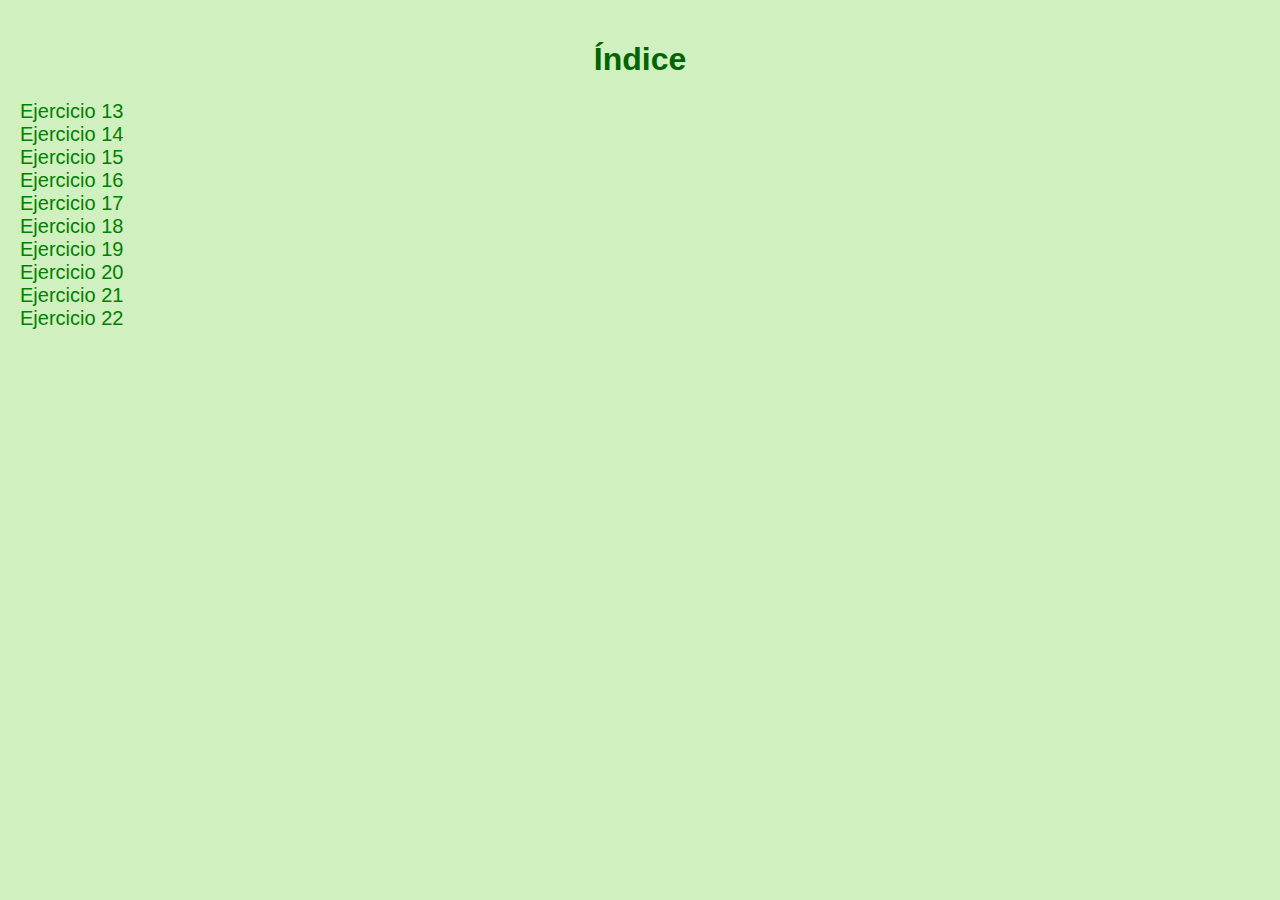
<file: index.html>
<!DOCTYPE html>
<html lang="es">
<head>
    <meta charset="UTF-8">
    <meta http-equiv="X-UA-Compatible" content="IE=edge">
    <meta name="viewport" content="width=device-width, initial-scale=1.0">
    <title>Índice</title>
    <link rel="stylesheet" href="css/estilo.css" type="text/css">
</head>
<body>
    <h1>Índice</h1>
    <ol class="index-list">
        <li><a href="ejercicio013.html" target="_blank">Ejercicio 13</a></li>
        <li><a href="ejercicio14.html" target="_blank">Ejercicio 14</a></li>
        <li><a href="ejercicio15.html" target="_blank">Ejercicio 15</a></li>
        <li><a href="ejercicio16.html" target="_blank">Ejercicio 16</a></li>
        <li><a href="ejercicio17.html" target="_blank">Ejercicio 17</a></li>
        <li><a href="ejercicio18.html" target="_blank">Ejercicio 18</a></li>
        <li><a href="ejercicio19.html" target="_blank">Ejercicio 19</a></li>
        <li><a href="ejercicio20.html" target="_blank">Ejercicio 20</a></li>
        <li><a href="ejercicio21.html" target="_blank">Ejercicio 21</a></li>
        <li><a href="ejercicio22.html" target="_blank">Ejercicio 22</a></li>
    </ol>
</body>
</html>
</file>
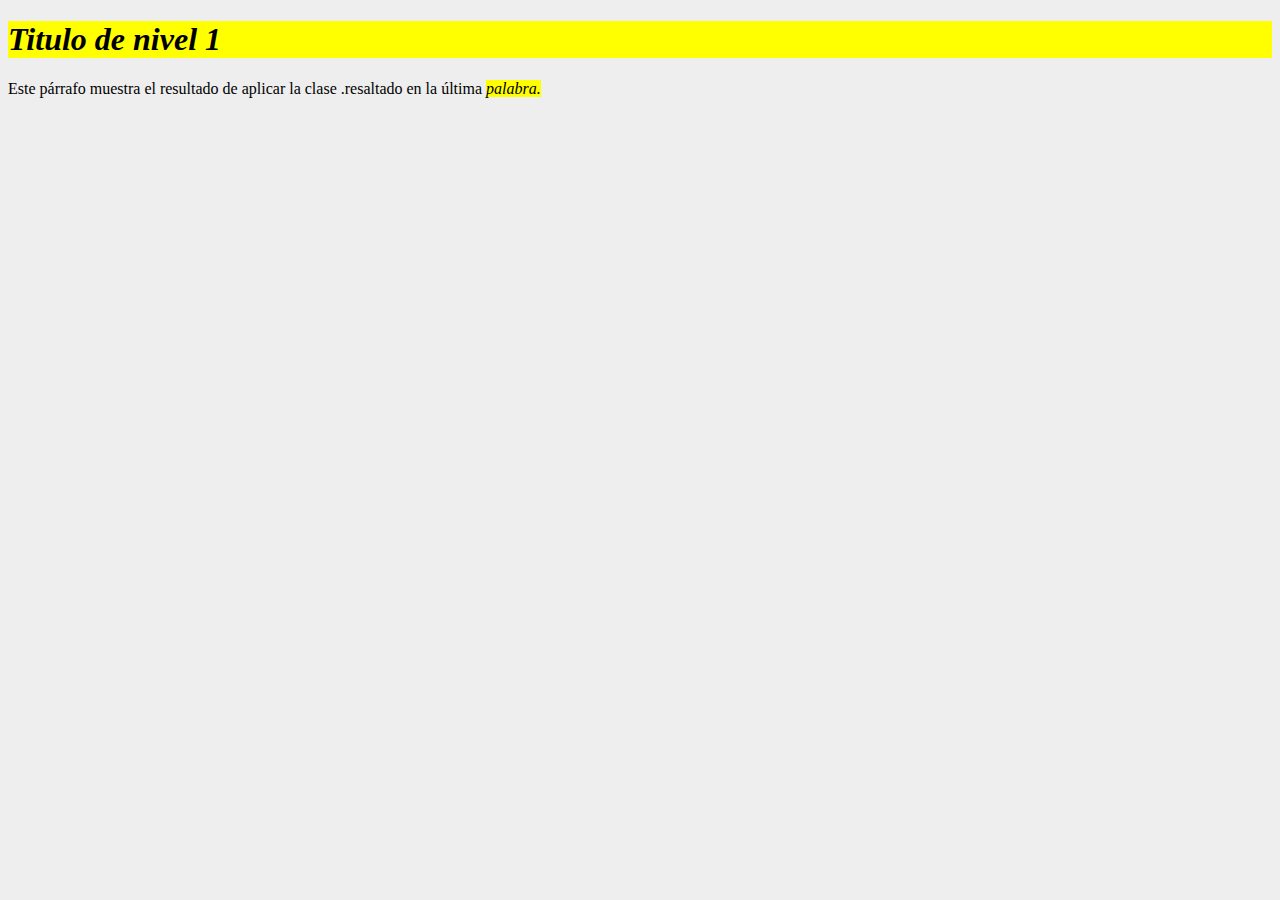
<file: ejercicio013.html>
<!DOCTYPE html>
<html lang="es">
<head>
    <meta charset="UTF-8">
    <meta http-equiv="X-UA-Compatible" content="IE=edge">
    <meta name="viewport" content="width=device-width, initial-scale=1.0">
    <title>Problema</title>
    <link rel="StyleSheet" href="css/estilo01.css">
</head>
<body>
    <h1 class="resaltado">Titulo de nivel 1</h1>
    <p>
        Este párrafo muestra el resultado de aplicar la clase .resaltado en la
        última
        <span class="resaltado">palabra.</span>
    </p>
</body>
</html>
</file>
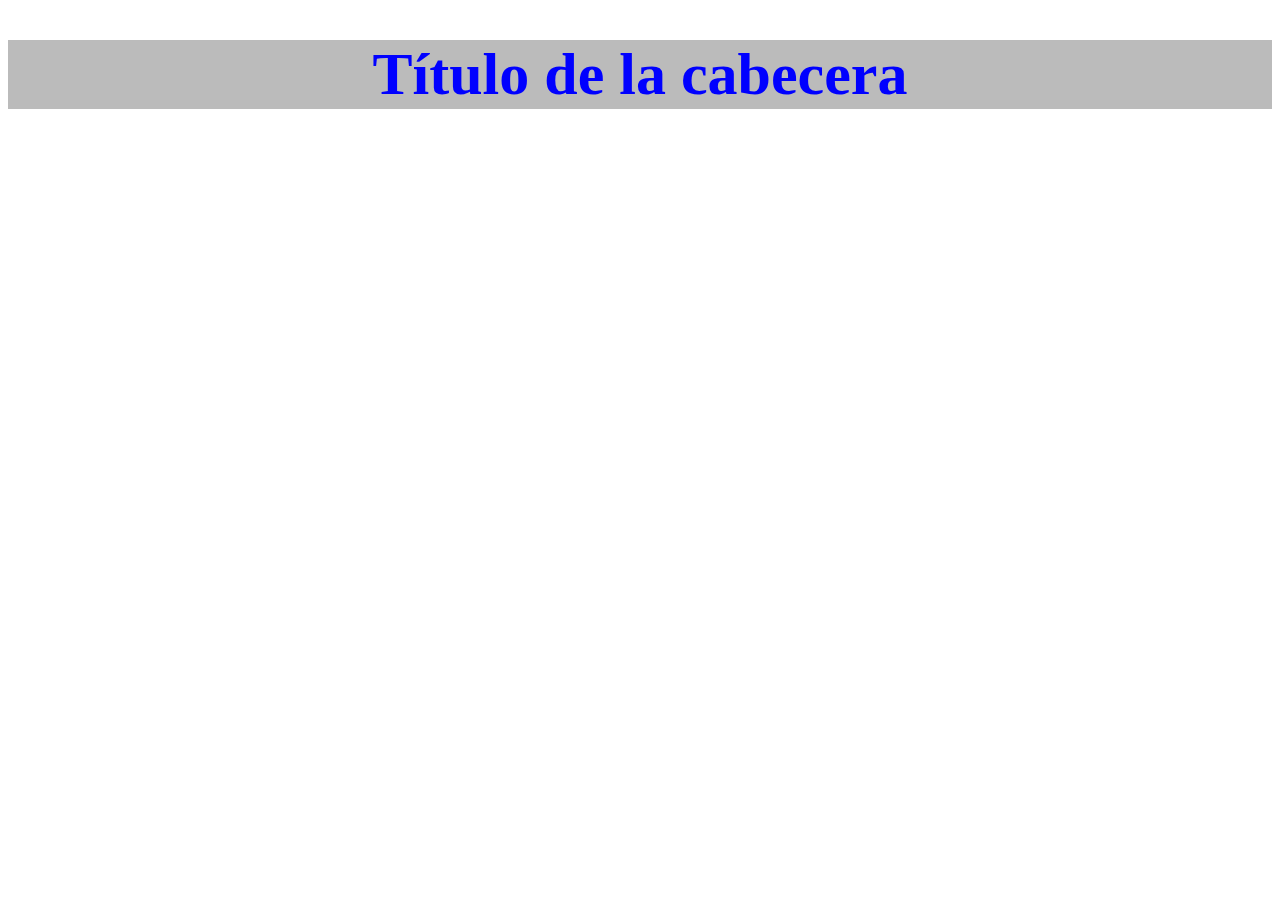
<file: ejercicio14.html>
<!DOCTYPE html>
<html lang="es">
<head>
    <meta charset="UTF-8">
    <meta http-equiv="X-UA-Compatible" content="IE=edge">
    <meta name="viewport" content="width=device-width, initial-scale=1.0">
    <title>Problema</title>
    <link rel="StyleSheet" href="css/estilo02.css">
</head>
<body>
    <div id="cabecera">
        <h1>Título de la cabecera</h1>
    </div>
</body>
</html>
</file>
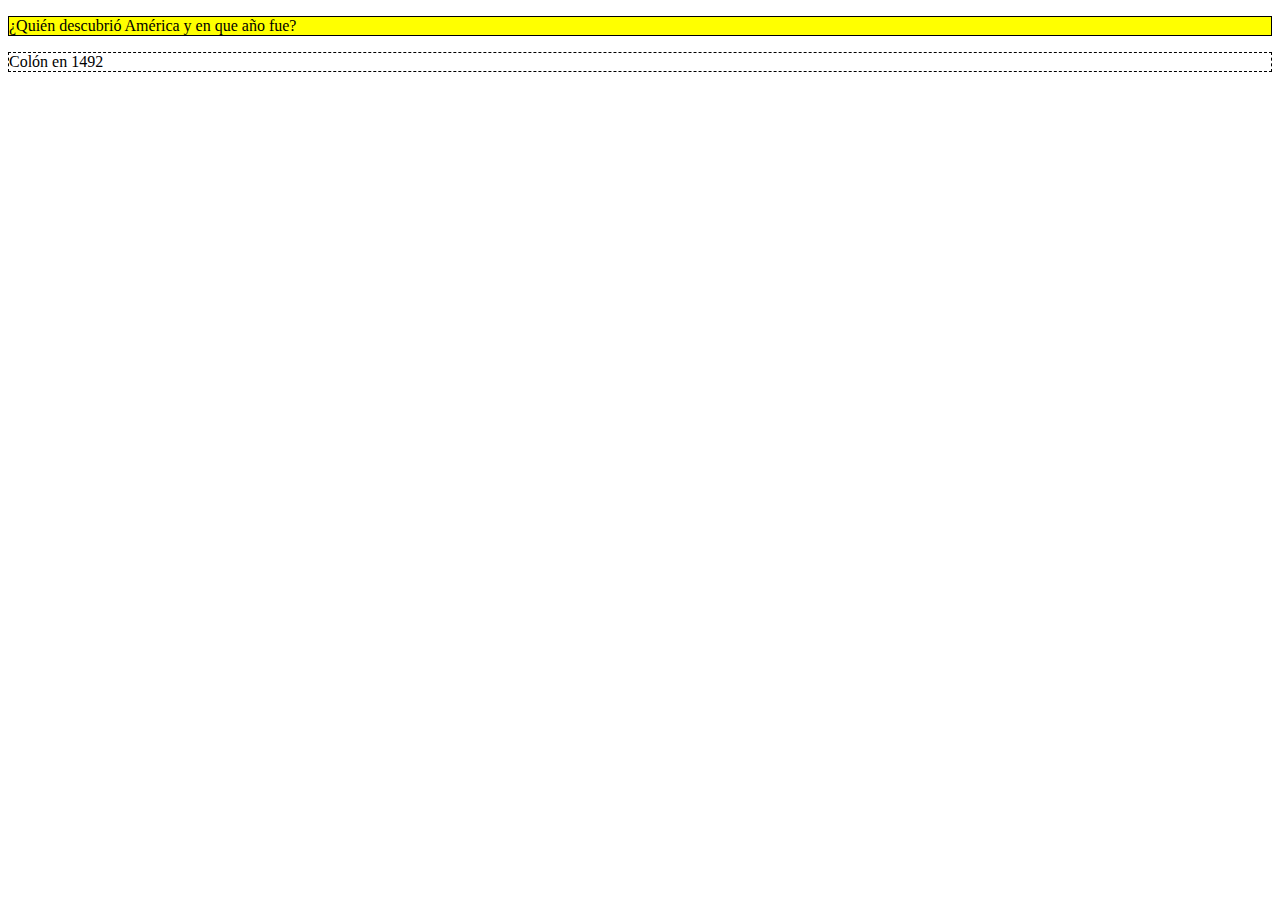
<file: ejercicio15.html>
<!DOCTYPE html>
<html lang="es">
<head>
    <meta charset="UTF-8">
    <meta http-equiv="X-UA-Compatible" content="IE=edge">
    <meta name="viewport" content="width=device-width, initial-scale=1.0">
    <title>Problema</title>
    <link rel="StyleSheet" href="css/estilo03.css">
</head>
<body>
    <p class="pregunta">¿Quién descubrió América
        y en que año fue?</p>
    <p class="respuesta">Colón en 1492</p>
</body>
</html>
</file>
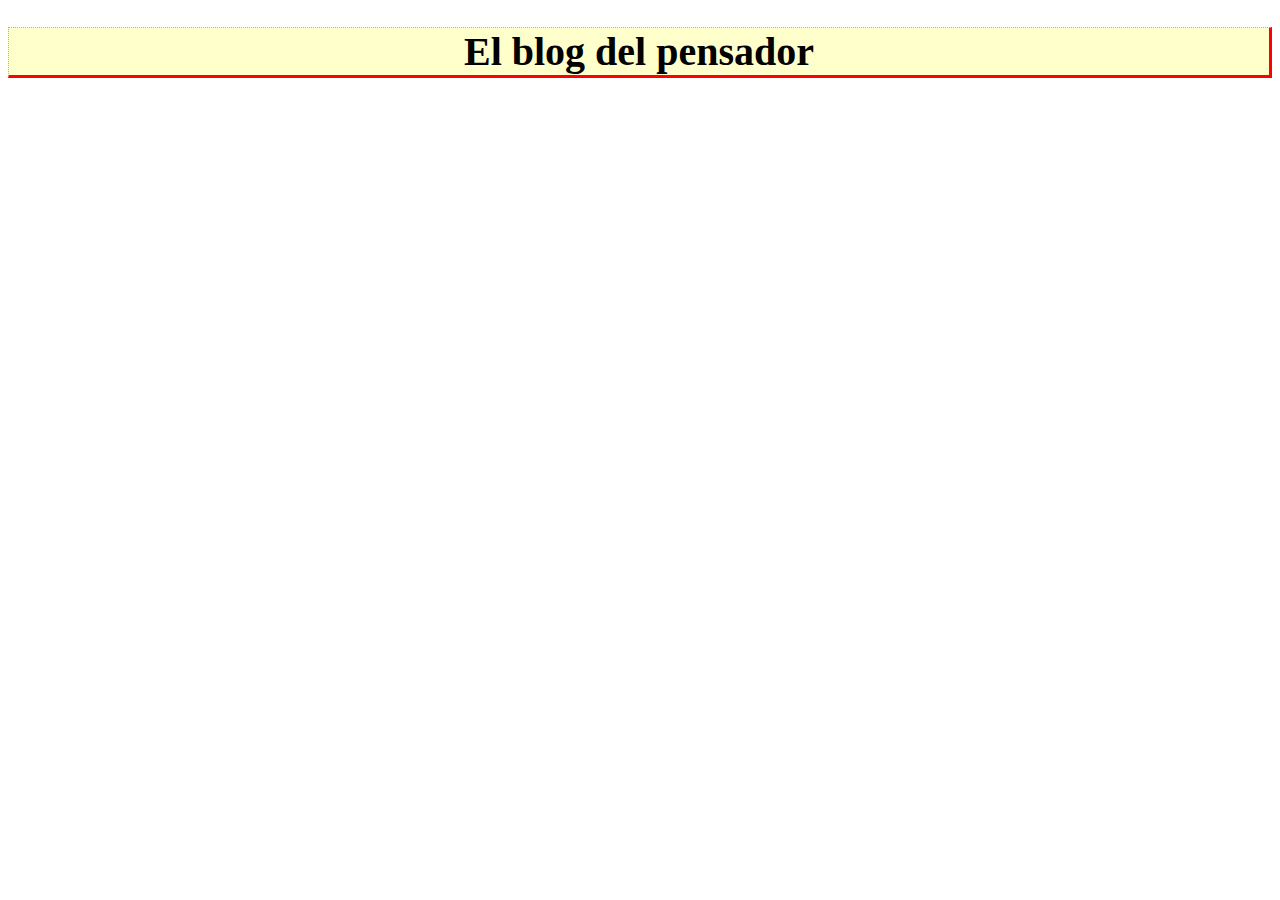
<file: ejercicio16.html>
<!DOCTYPE html>
<html lang="es">
<head>
    <meta charset="UTF-8">
    <meta http-equiv="X-UA-Compatible" content="IE=edge">
    <meta name="viewport" content="width=device-width, initial-scale=1.0">
    <title>Problema</title>
    <link rel="StyleSheet" href="css/estilo04.css">
</head>
<body>
    <h1 class="titulopagina">El blog del pensador</h1>
</body>
</html>
</file>
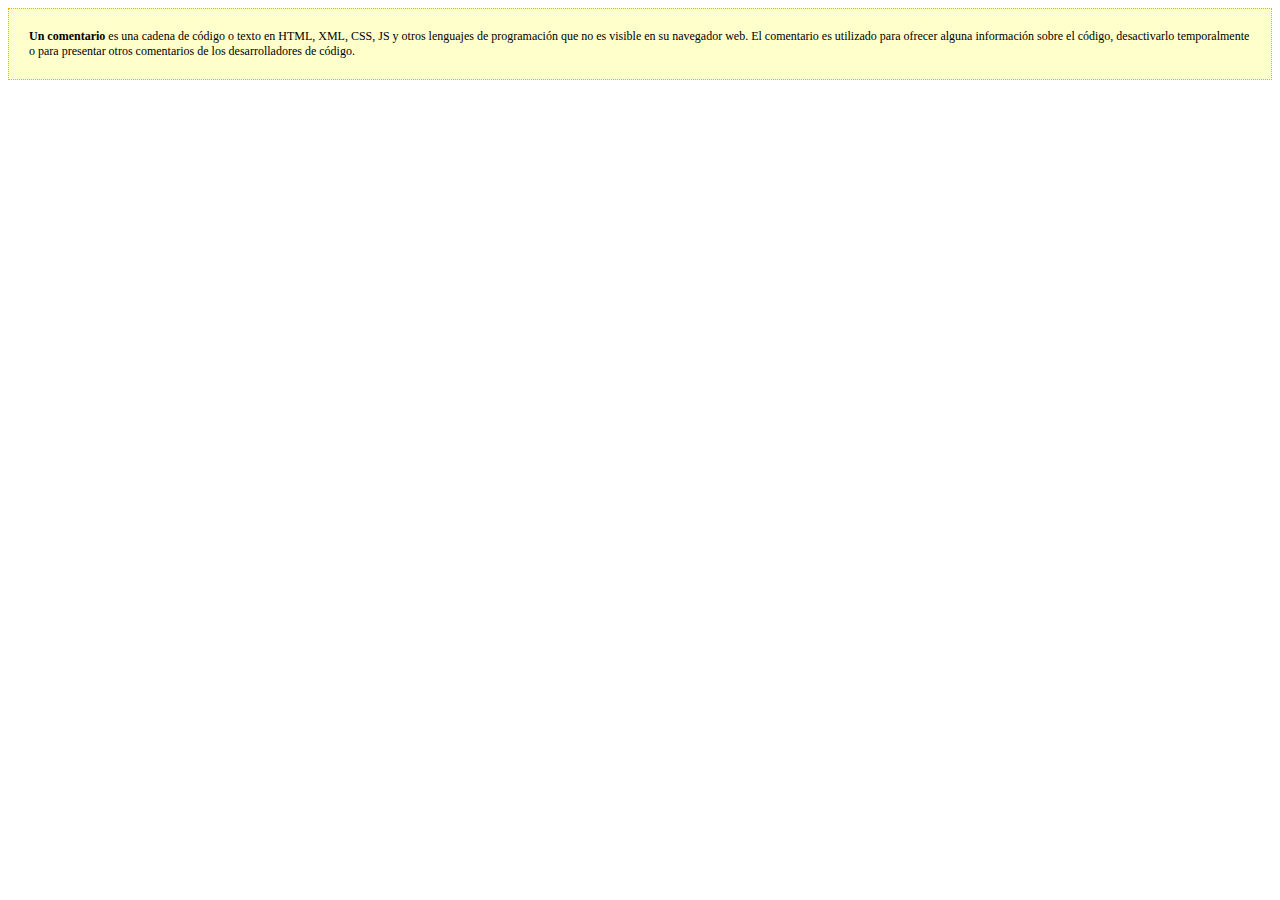
<file: ejercicio17.html>
<!DOCTYPE html>
<html lang="es">
<head>
    <meta charset="UTF-8">
    <meta http-equiv="X-UA-Compatible" content="IE=edge">
    <meta name="viewport" content="width=device-width, initial-scale=1.0">
    <title>Problema</title>
    <link rel="StyleSheet" href="css/estilo05.css">
</head>
<body>
    <div class="codigofuente">
        <strong>Un comentario</strong> es una cadena de código o texto en HTML,
        XML, CSS, JS y otros lenguajes de programación que no es visible en su
        navegador web. El comentario es utilizado para ofrecer alguna información
        sobre el código, desactivarlo temporalmente o para presentar otros
        comentarios de los desarrolladores de código.
    </div>
</body>
</html>
</file>
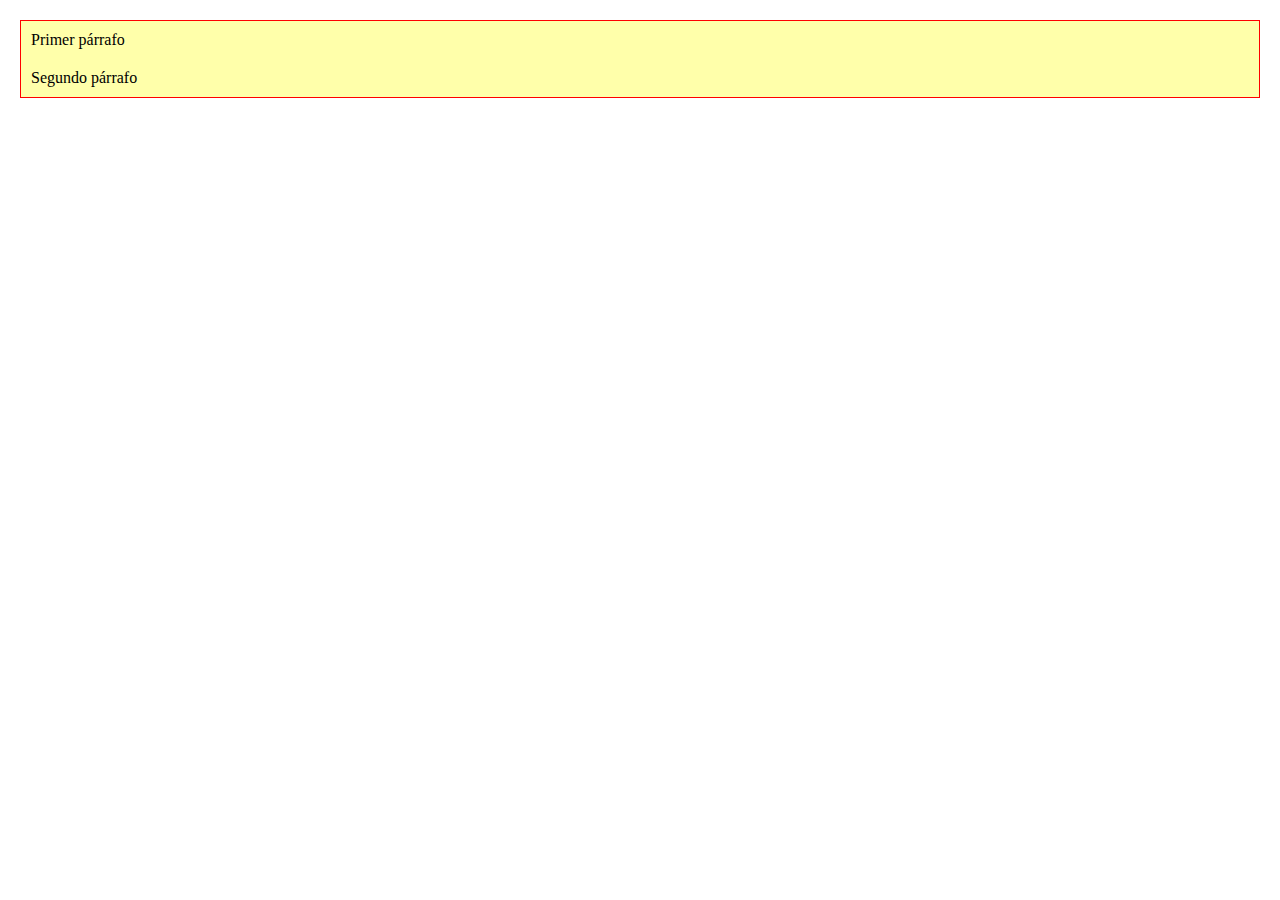
<file: ejercicio18.html>
<!DOCTYPE html>
<html lang="es">
<head>
    <meta charset="UTF-8">
    <meta http-equiv="X-UA-Compatible" content="IE=edge">
    <meta name="viewport" content="width=device-width, initial-scale=1.0">
    <title>Problema</title>
    <link rel="StyleSheet" href="css/estilo06.css">
</head>
<body>
    <div>
        <p>Primer párrafo</p>
        <p>Segundo párrafo</p>
    </div>
</body>
</html>
</file>
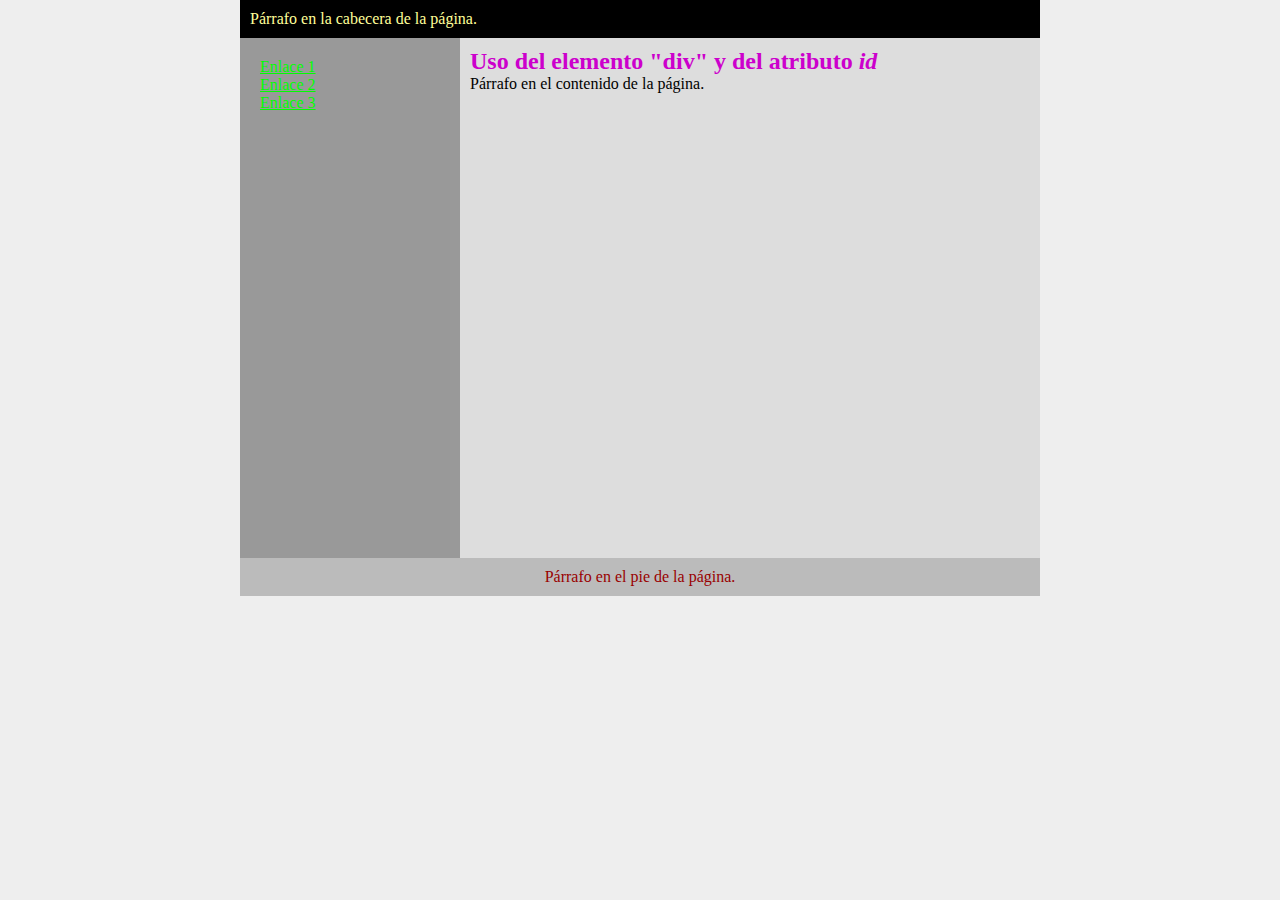
<file: ejercicio19.html>
<!DOCTYPE html>
<html lang="es">
<head>
    <meta charset="UTF-8">
    <meta http-equiv="X-UA-Compatible" content="IE=edge">
    <meta name="viewport" content="width=device-width, initial-scale=1.0">
    <title>Ejemplo uso del elemento div y del atributo id</title>
    <link rel="stylesheet" href="css/estilo07.css">
</head>
<body>
    <div class="contenedor">
        <header class="cabecera">
            <p>Párrafo en la cabecera de la página.</p>
        </header>
        <nav class="menu">
            <ul>
                <li><a href="enlace_1.html">Enlace 1</a></li>
                <li><a href="enlace_2.html">Enlace 2</a></li>
                <li><a href="enlace_3.html">Enlace 3</a></li>
            </ul>
        </nav>
        <main>
            <section class="contenido">
                <h1>Uso del elemento &quot;div&quot; y del atributo <i>id</i></h1>
                <p>Párrafo en el contenido de la página.</p>
            </section>
        </main>
        <footer class="pie">
            <p>Párrafo en el pie de la página.</p>
        </footer>
    </div>
</body>
</html>
</file>
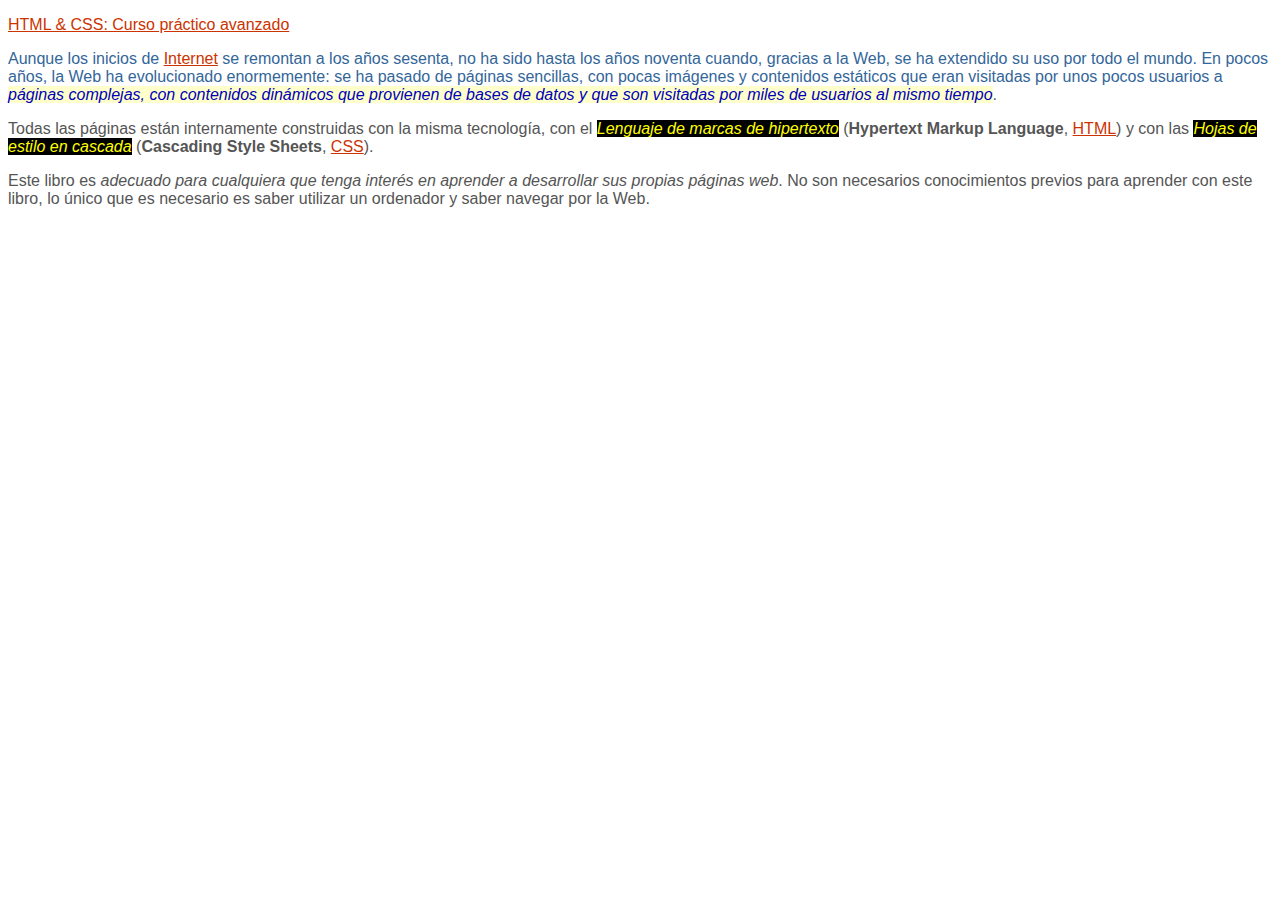
<file: ejercicio20.html>
<!DOCTYPE html>
<html lang="es">
<head>
    <meta charset="utf-8" />
    <meta http-equiv="X-UA-Compatible" content="IE=edge">
    <meta name="viewport" content="width=device-width, initial-scale=1.0">
    <title>Ejercicio de selectores</title>
    <style>
        /* Todos los elementos de la página */
        * {
            font-size: 16px;
            font-family: Arial, Helvetica, sans-serif;
        }

        /* Todos los párrafos de la página */
        p {
            color: #555;
        }

        /* Todos los párrafos contenidos en #primero */
        #primero p {
            color: #369;
        }

        /* Todos los enlaces de la página */
        a {
            color: #C30;
        }

        /* Los elementos <em> contenidos en #primero */
        #primero em {
            color: #0000BB;
            background-color: #FFFFCC;
        }

        /* Todos los elementos <em> con la clase "especial" en toda la página */
        em.especial {
            color: #FFFF00;
            background: #000000;
        }

        /* Todos los elementos <span> contenidos en la clase "normal" */
        .normal span {
            font-weight: bold;
        }
    </style>
</head>
<body>
    <div id="primero">
        <p>
            <a href="http://publicacionesaltaria.com/es/tienda/112-html-css-curso-
        practico.html">HTML &amp; CSS: Curso práctico avanzado</a>
        </p>
        <p>
            Aunque los inicios de <a href="https://es.wikipedia.org/wiki/Internet">Internet</a> se remontan a
            los años sesenta, no ha sido hasta los años noventa cuando, gracias a la
            Web, se ha extendido su uso por todo el mundo. En pocos años, la Web ha
            evolucionado enormemente: se ha pasado de páginas sencillas, con pocas
            imágenes y contenidos estáticos que eran visitadas por unos pocos
            usuarios a <em>páginas complejas, con contenidos dinámicos que provienen
                de bases de datos y que son visitadas por miles de usuarios al mismo
                tiempo</em>.
        </p>
    </div>
    <div id="segundo" class="normal">
        <p>
            Todas las páginas están internamente construidas con la misma tecnología,
            con el <em class="especial">Lenguaje de marcas de hipertexto</em>
            (<span>Hypertext Markup Language</span>, <a href="https://es.wikipedia.org/wiki/HTML">HTML</a>) y con las
            <em class="especial">Hojas de estilo en cascada</em> (<span>Cascading Style
                Sheets</span>, <a href="https://es.wikipedia.org/wiki/CSS">CSS</a>).
        </p>
        <p>
            Este libro es <em>adecuado para cualquiera que tenga interés en aprender
                a desarrollar sus propias páginas web</em>. No son necesarios
            conocimientos previos para aprender con este libro, lo único que es
            necesario es saber utilizar un ordenador y saber navegar por la Web.
        </p>
    </div>
</body>
</html>
</file>
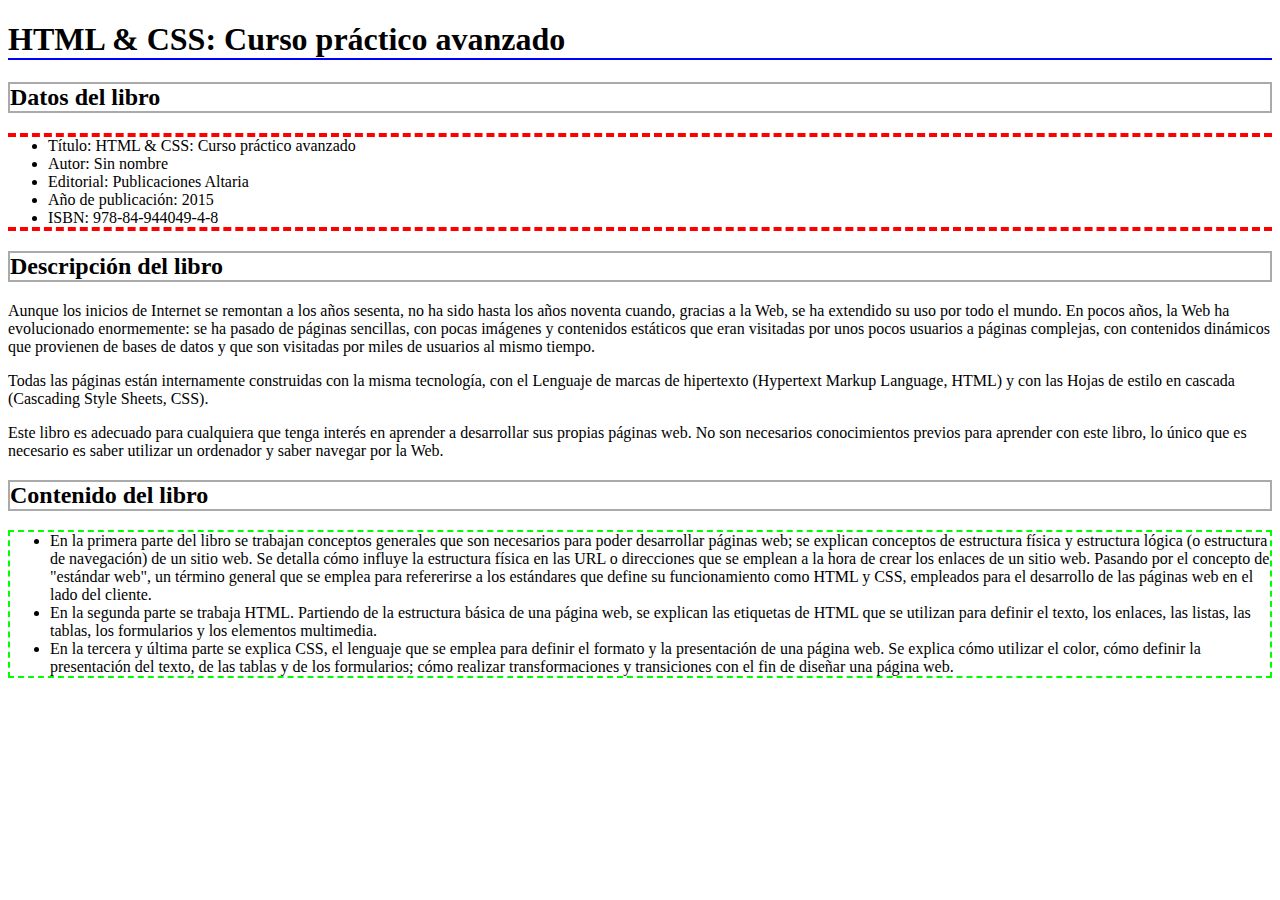
<file: ejercicio21.html>
<!DOCTYPE html>
<html lang="es">
    <html >
<head>
    <meta charset="utf-8" />
    <meta http-equiv="X-UA-Compatible" content="IE=edge">
    <meta name="viewport" content="width=device-width, initial-scale=1.0">
    <title>HTML &amp; CSS: Curso práctico avanzado</title>
    <style>
        h1 {
            border-bottom: 2px solid #00F; /* Borde inferior azul */
        }

        h2 {
            border: 2px solid #AAA; /* Borde completo gris */
        }

        .datos-libro {
            border-top: 4px dashed #F00; /* Borde superior rojo */
            border-bottom: 4px dashed #F00; /* Borde inferior rojo */
        }

        .contenido-libro {
            border: 2px dashed #0F0; /* Borde completo verde */
        }
    </style>
</head>
<body>
    <h1>HTML &amp; CSS: Curso práctico avanzado</h1>
    <h2>Datos del libro</h2>
    <ul class="datos-libro">
        <li>Título: HTML &amp; CSS: Curso práctico avanzado</li>
        <li>Autor: Sin nombre</li>
        <li>Editorial: Publicaciones Altaria</li>
        <li>Año de publicación: 2015</li>
        <li>ISBN: 978-84-944049-4-8</li>
    </ul>
    <h2>Descripción del libro</h2>
    <p>
        Aunque los inicios de Internet se remontan a los años sesenta, no ha sido
        hasta los años noventa cuando, gracias a la Web, se ha extendido su uso
        por todo el mundo. En pocos años, la Web ha evolucionado enormemente: se
        ha pasado de páginas sencillas, con pocas imágenes y contenidos estáticos
        que eran visitadas por unos pocos usuarios a páginas complejas, con
        contenidos dinámicos que provienen de bases de datos y que son visitadas
        por miles de usuarios al mismo tiempo.
    </p>
    <p>
        Todas las páginas están internamente construidas con la misma tecnología,
        con el Lenguaje de marcas de hipertexto (Hypertext Markup Language, HTML)
        y con las Hojas de estilo en cascada (Cascading Style Sheets, CSS).
    </p>
    <p>
        Este libro es adecuado para cualquiera que tenga interés en aprender a
        desarrollar sus propias páginas web. No son necesarios conocimientos
        previos para aprender con este libro, lo único que es necesario es saber
        utilizar un ordenador y saber navegar por la Web.
    </p>
    <h2>Contenido del libro</h2>
    <ul class="contenido-libro">
        <li>En la primera parte del libro se trabajan conceptos generales que son
            necesarios para poder desarrollar páginas web; se explican conceptos de
            estructura física y estructura lógica (o estructura de navegación) de un
            sitio web. Se detalla cómo influye la estructura física en las URL o
            direcciones que se emplean a la hora de crear los enlaces de un sitio
            web. Pasando por el concepto de "estándar web", un término general que se
            emplea para refererirse a los estándares que define su funcionamiento
            como HTML y CSS, empleados para el desarrollo de las páginas web en el
            lado del cliente.</li>
        <li>En la segunda parte se trabaja HTML. Partiendo de la estructura
            básica de una página web, se explican las etiquetas de HTML que se
            utilizan para definir el texto, los enlaces, las listas, las tablas, los
            formularios y los elementos multimedia.</li>
        <li>En la tercera y última parte se explica CSS, el lenguaje que se
            emplea para definir el formato y la presentación de una página web. Se
            explica cómo utilizar el color, cómo definir la presentación del texto,
            de las tablas y de los formularios; cómo realizar transformaciones y
            transiciones con el fin de diseñar una página web.</li>
    </ul>
</body>
</html>
</file>
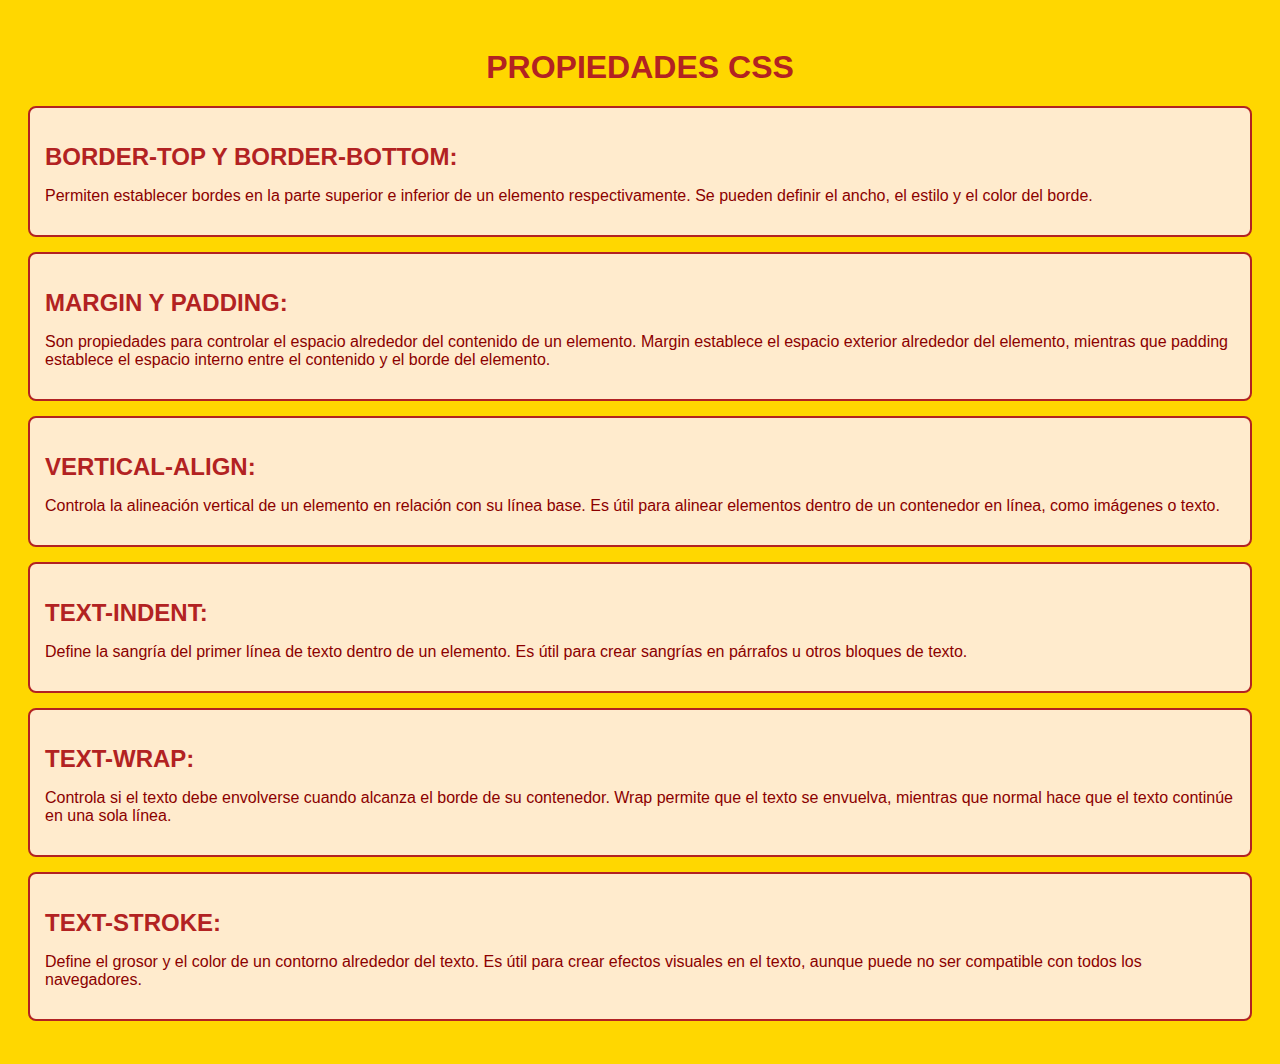
<file: ejercicio22.html>
<!DOCTYPE html>
<html lang="es">
<head>
    <meta charset="UTF-8">
    <meta http-equiv="X-UA-Compatible" content="IE=edge">
    <meta name="viewport" content="width=device-width, initial-scale=1.0">
    <title>Propiedades CSS</title>
    <style>
        body {
            font-family: 'Arial', sans-serif;
            background-color: #ffd700; /* Fondo dorado */
            color: #8b0000; /* Texto rojo oscuro */
            padding: 20px;
        }
        h1 {
            text-align: center;
            color: #b22222; /* Texto rojo más oscuro */
            text-transform: uppercase;
            margin-bottom: 20px;
        }
        .container {
            background-color: #ffebcd; /* Fondo beige claro */
            padding: 15px;
            border: 2px solid #b22222; /* Borde rojo */
            border-radius: 8px;
            margin-bottom: 15px;
        }
        h2 {
            color: #b22222; /* Texto rojo oscuro */
            text-transform: uppercase;
            margin-bottom: 10px;
        }
        p {
            margin-bottom: 15px;
        }
    </style>
</head>
<body>
    <h1>Propiedades CSS</h1>
    <div class="container">
        <h2>border-top y border-bottom:</h2>
        <p>Permiten establecer bordes en la parte superior e inferior de un elemento respectivamente. Se pueden definir el ancho, el estilo y el color del borde.</p>
    </div>
    <div class="container">
        <h2>margin y padding:</h2>
        <p>Son propiedades para controlar el espacio alrededor del contenido de un elemento. Margin establece el espacio exterior alrededor del elemento, mientras que padding establece el espacio interno entre el contenido y el borde del elemento.</p>
    </div>
    <div class="container">
        <h2>vertical-align:</h2>
        <p>Controla la alineación vertical de un elemento en relación con su línea base. Es útil para alinear elementos dentro de un contenedor en línea, como imágenes o texto.</p>
    </div>
    <div class="container">
        <h2>text-indent:</h2>
        <p>Define la sangría del primer línea de texto dentro de un elemento. Es útil para crear sangrías en párrafos u otros bloques de texto.</p>
    </div>
    <div class="container">
        <h2>text-wrap:</h2>
        <p>Controla si el texto debe envolverse cuando alcanza el borde de su contenedor. Wrap permite que el texto se envuelva, mientras que normal hace que el texto continúe en una sola línea.</p>
    </div>
    <div class="container">
        <h2>text-stroke:</h2>
        <p>Define el grosor y el color de un contorno alrededor del texto. Es útil para crear efectos visuales en el texto, aunque puede no ser compatible con todos los navegadores.</p>
    </div>
</body>
</html>
</file>
<file: css/estilo.css>
body {
    font-family: Arial, sans-serif;
    background-color: #d0f0c0;
    color: #006400;
    margin: 0;
    padding: 20px;
}

h1 {
    color: #006400;
    text-align: center;
}

.index-list {
    list-style-type: none;
    padding: 0;
    margin-bottom: 10px;
}
a{
    font-size: 20px;
    text-decoration: none;
    color: #008000;
}
</file>
<file: css/estilo01.css>
body {
    background-color:#eeeeee;
    }
.resaltado{
    color:#000000;
    background-color:#ffff00;
    font-style:italic;
    }
</file>
<file: css/estilo02.css>
#cabecera {
    font-family:Times New Roman;
    font-size:30px;
    text-align:center;
    color:#0000ff;
    background-color:#bbbbbb;
    }
</file>
<file: css/estilo03.css>
.pregunta {
    background-color:#ffff00;
    border-width:1px;
    border-style:solid;
    border-color:#000000;
    }
.respuesta {
    border-width:1px;
    border-style:dashed;
    border-color:#000000;
    }
</file>
<file: css/estilo04.css>
.titulopagina {
    background-color:#ffffcc;
    text-align:center;
    font-family:verdana;
    font-size:40px;
    border-top-width:1px;
    border-right-width:3px;
    border-bottom-width:3px;
    border-left-width:1px;
    border-top-style:dotted;
    border-right-style:solid;
    border-bottom-style:solid;
    border-left-style:dotted;
    border-top-color:#ffaa00;
    border-right-color:#ff0000;
    border-bottom-color:#ff0000;
    border-left-color:#ffaa00;
    }
</file>
<file: css/estilo05.css>
.codigofuente {
    font-size:12px;
    background-color:#ffffcc;
    border-width:1px;
    border-style:dotted;
    border-color:#ffaa00;
    padding:20px;
    }
</file>
<file: css/estilo06.css>
* {
    margin: 0;
    padding: 0;
}

div {
    background-color: #ffffaa;
    margin: 20px;
    border-width: 1px;
    border-style: solid;
    border-color: #ff0000;
}

p {
    padding: 10px;
}
</file>
<file: css/estilo07.css>
* {
        margin: 0;
        padding: 0;
    }

    a:link,
    a:visited,
    a:hover,
    a:active {
        color: #0f0;
        font-size: 16px;
    }

    body {
        background: #eee;
        font-family: verdana;
    }

    h1 {
        color: #c0c;
        font-size: 24px;
    }

    p {
        font-size: 16px;
    }

    ul {
        list-style-type: none;
    }

    .contenedor {
        margin: 0 auto;
        width: 800px;
    }

    .cabecera {
        color: #ff9;
        background-color: #000;
        padding: 10px;
    }

    .contenido {
        background-color: #ddd;
        float: left;
        height: 500px;
        padding: 10px;
        width: 560px;
    }

    .menu {
        background-color: #999;
        float: left;
        height: 480px;
        padding: 20px;
        width: 180px;
    }

    .pie {
        background-color: #bbb;
        clear: both;
        color: #900;
        padding: 10px;
        text-align: center;
    }
</file>
